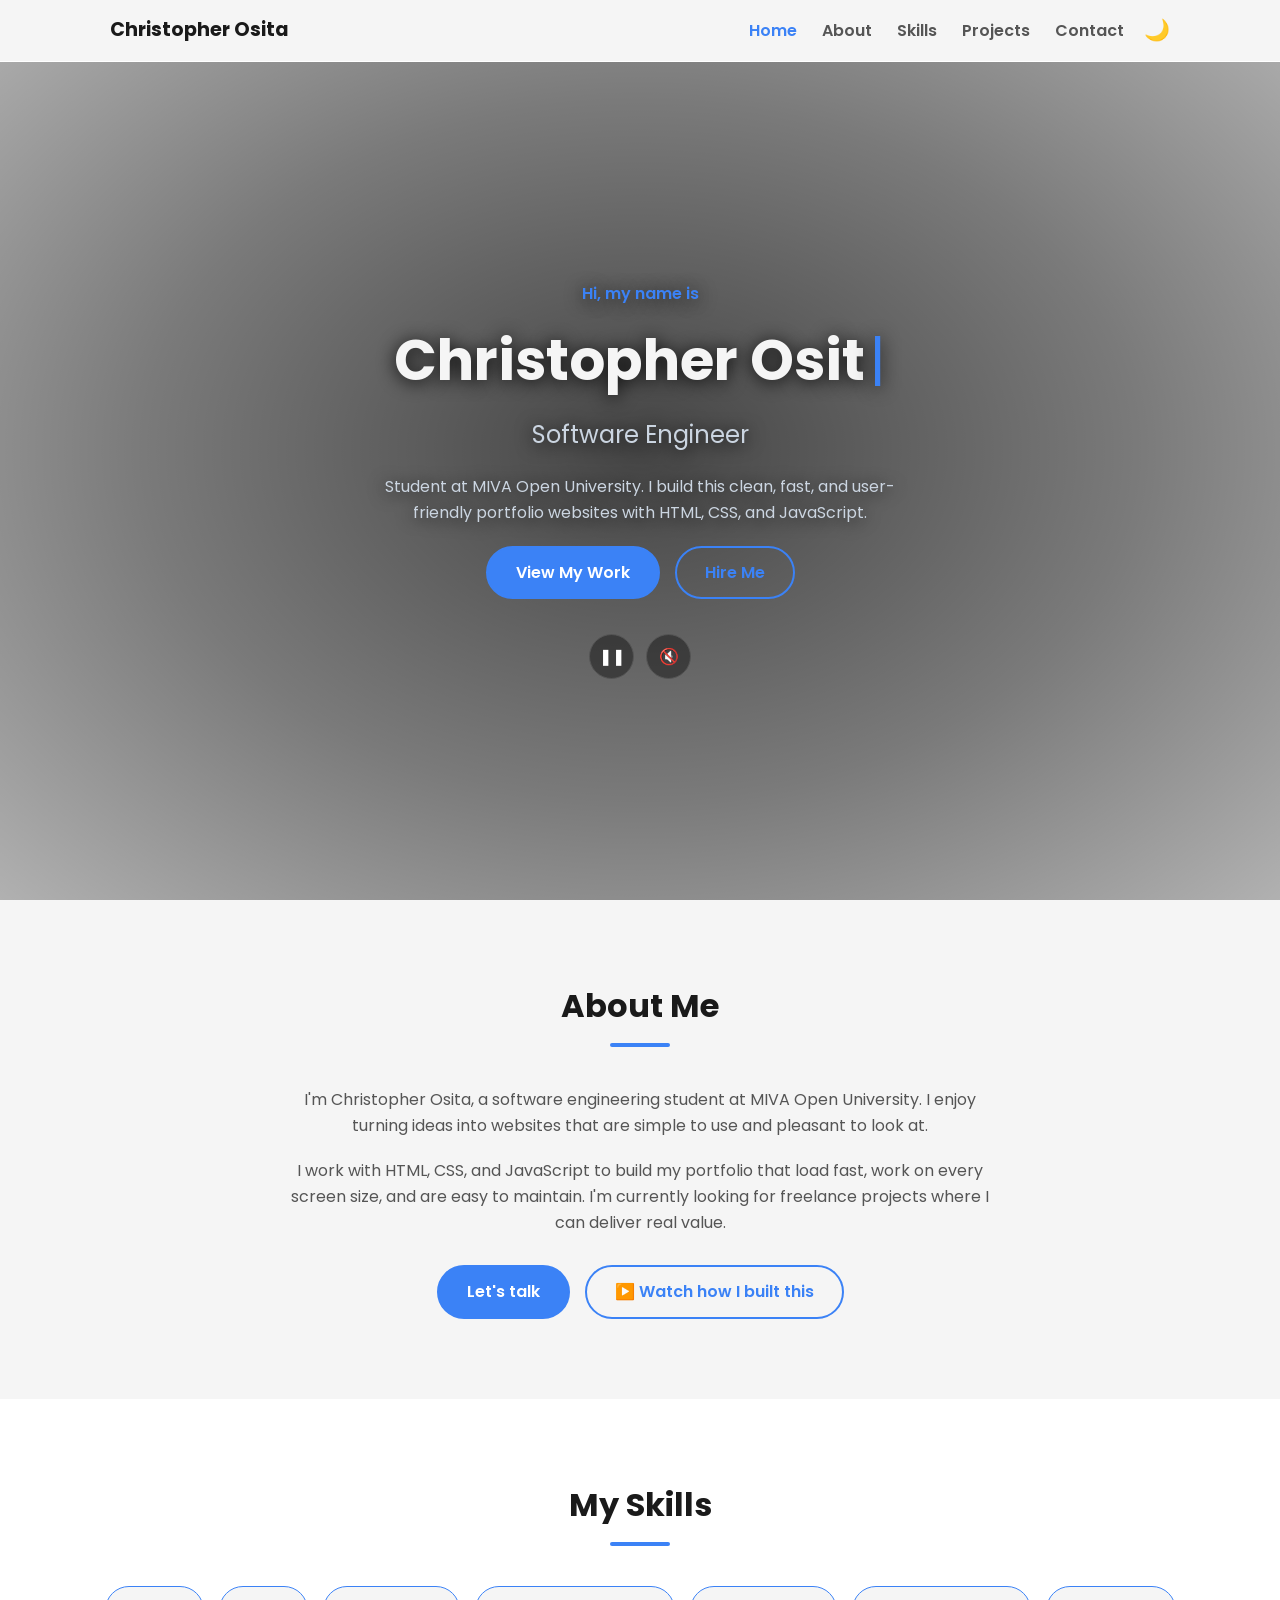
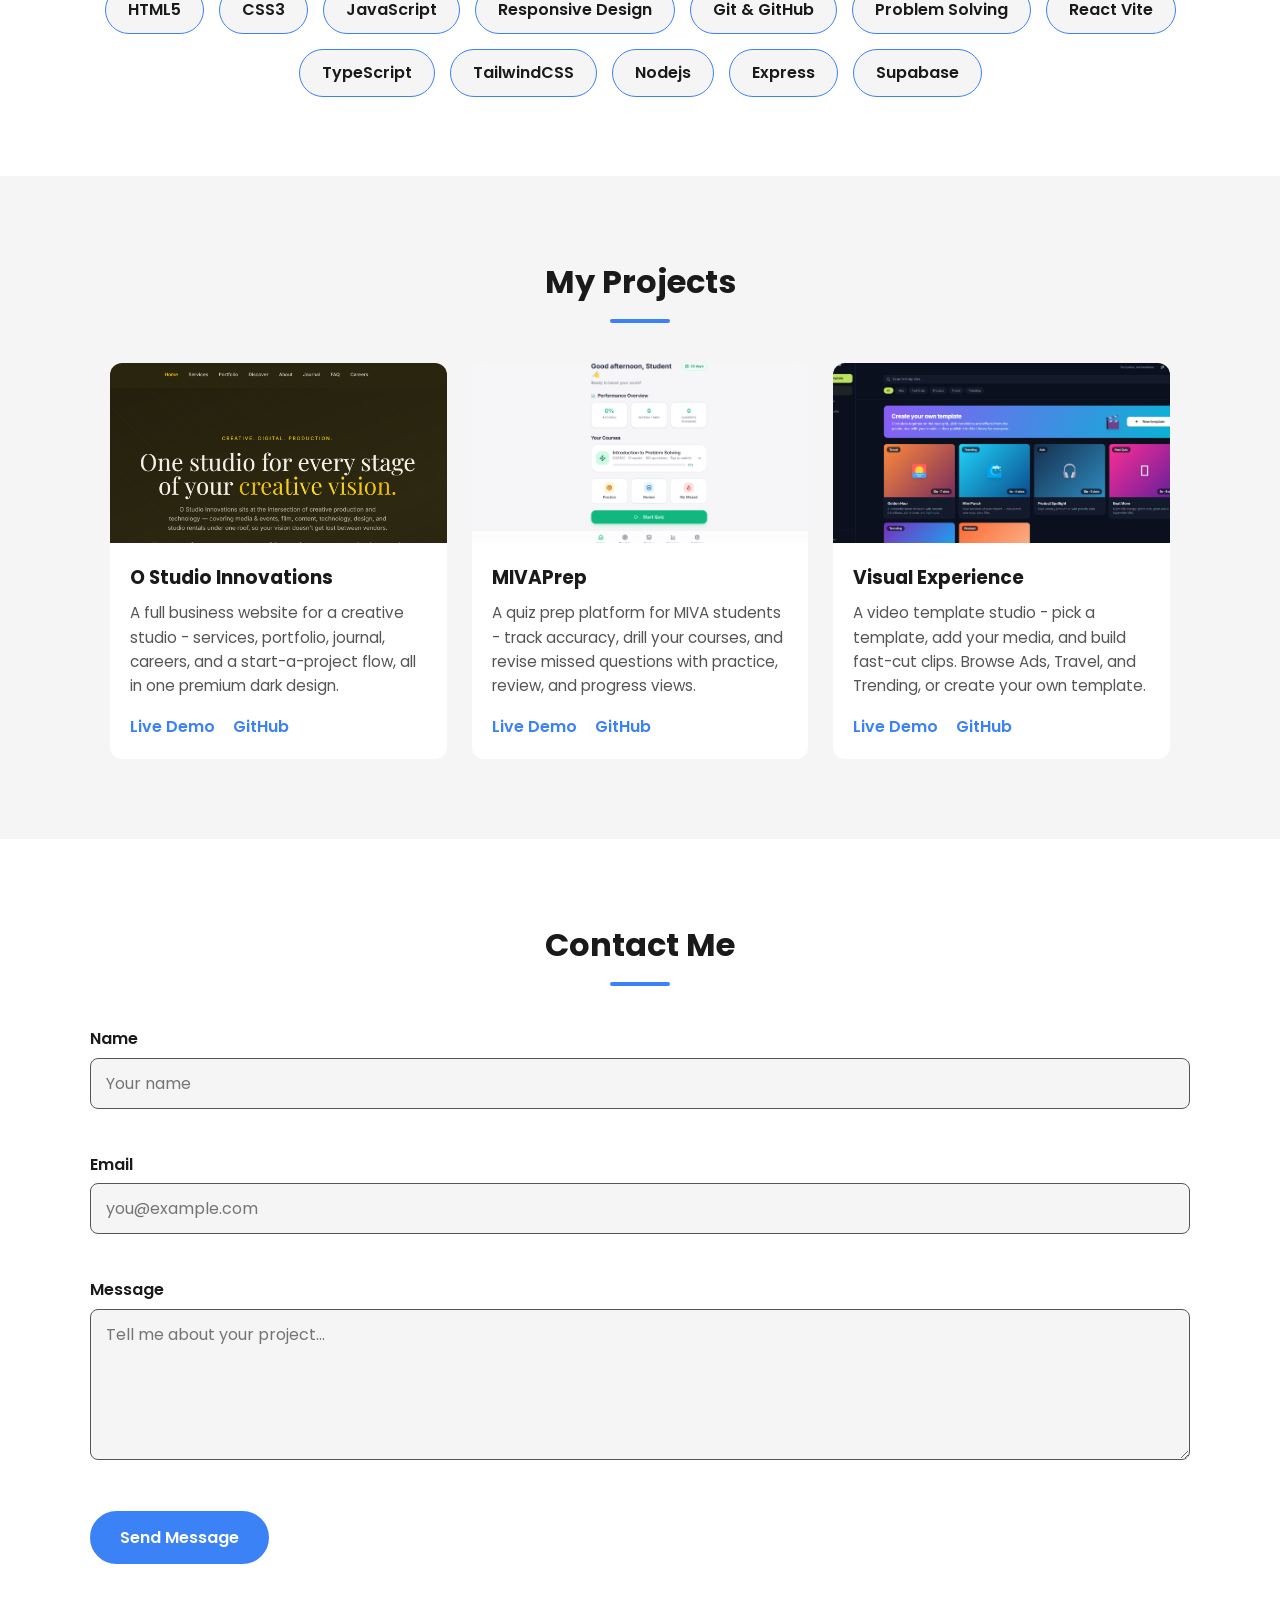
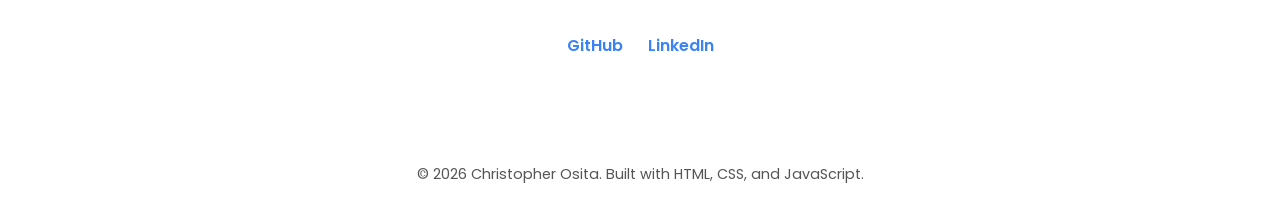
<file: index.html>
<!DOCTYPE html>
<html lang="en">
<head>
  <!-- Basic meta tags -->
  <meta charset="UTF-8">
  <meta name="viewport" content="width=device-width, initial-scale=1.0">
  <meta name="description" content="Christopher Osita - Software Engineer and student at MIVA Open University. View my projects and get in touch.">

  <!-- Social sharing tags (Open Graph) -->
  <meta property="og:title" content="Christopher Osita | Software Engineer">
  <meta property="og:description" content="Portfolio of Christopher Osita - Software Engineer, MIVA Open University.">
  <meta property="og:type" content="website">

  <title>Christopher Osita | Software Engineer</title>

  <!-- Google Font -->
  <link rel="preconnect" href="https://fonts.googleapis.com">
  <link href="https://fonts.googleapis.com/css2?family=Poppins:wght@400;600;700&display=swap" rel="stylesheet">

  <!-- External stylesheet -->
  <link rel="stylesheet" href="styles/styles.css">

  <!-- External script (defer = runs after HTML loads) -->
  <script src="js/script.js" defer></script>
</head>
<body>

  <!-- ============ NAVIGATION BAR ============ -->
  <header class="navbar">
    <div class="nav-container">
      <a href="#home" class="logo"><span class="logo-full">Christopher </span>Osita</a>

      <!-- Menu and toggles live together -->
      <div class="nav-actions">
        <!-- Navigation links -->
        <nav class="nav-menu" id="navMenu">
          <ul>
            <li><a href="#home" class="nav-link active">Home</a></li>
            <li><a href="#about" class="nav-link">About</a></li>
            <li><a href="#skills" class="nav-link">Skills</a></li>
            <li><a href="#projects" class="nav-link">Projects</a></li>
            <li><a href="#contact" class="nav-link">Contact</a></li>
          </ul>
        </nav>

        <!-- Mobile menu button (hamburger) -->
        <button class="nav-toggle" id="navToggle" aria-label="Open menu" aria-expanded="false">
          &#9776;
        </button>

        <!-- Dark / light mode button -->
        <button class="theme-toggle" id="themeToggle" aria-label="Toggle dark mode">
          &#127769;
        </button>
      </div>
    </div>
  </header>

  <main>

    <!-- ============ HERO SECTION ============ -->
    <section id="home" class="hero">
      <!-- Background video: small version on phones, full on desktop -->
      <video class="hero-video" id="heroVideo" autoplay muted loop playsinline>
        <source src="assets/hero-mobile.mp4" media="(max-width: 768px)" type="video/mp4">
        <source src="assets/hero.mp4" type="video/mp4">
      </video>
      <div class="hero-overlay"></div>

      <div class="hero-content">
        <p class="hero-hello">Hi, my name is</p>
        <h1><span id="heroName">Christopher Osita</span></h1>
        <p class="hero-title">Software Engineer</p>
        <p class="hero-tagline">
          Student at MIVA Open University. I build this clean, fast,
          and user-friendly portfolio websites with HTML, CSS, and JavaScript.
        </p>

        <div class="hero-buttons">
          <a href="#projects" class="btn btn-primary">View My Work</a>
          <a href="#contact" class="btn btn-outline">Hire Me</a>
        </div>

        <!-- Custom video controls (built with JavaScript) -->
        <div class="video-controls">
          <button id="playPauseBtn" aria-label="Play or pause video">&#10074;&#10074;</button>
          <button id="muteBtn" aria-label="Mute or unmute video">&#128263;</button>
        </div>
      </div>
    </section>

    <!-- ============ ABOUT SECTION ============ -->
    <section id="about" class="section">
      <h2 class="section-title reveal">About Me</h2>
      <div class="about-content reveal">
        <p>
          I'm Christopher Osita, a software engineering student at MIVA Open University.
          I enjoy turning ideas into websites that are simple to use and pleasant to look at.
        </p>
        <p>
          I work with HTML, CSS, and JavaScript to build my portfolio that load fast,
          work on every screen size, and are easy to maintain. I'm currently
          looking for freelance projects where I can deliver real value.
        </p>
        <div class="about-buttons">
          <a href="#contact" class="btn btn-primary">Let's talk</a>
          <button class="btn btn-outline" id="openVideoBtn">
            &#9654;&#65039; Watch how I built this
          </button>
        </div>
      </div>
    </section>

    <!-- ============ SKILLS SECTION ============ -->
    <section id="skills" class="section section-alt">
      <h2 class="section-title reveal">My Skills</h2>
      <ul class="skills-list reveal">
        <li>HTML5</li>
        <li>CSS3</li>
        <li>JavaScript</li>
        <li>Responsive Design</li>
        <li>Git &amp; GitHub</li>
        <li>Problem Solving</li>
        <li>React Vite</li>
        <li>TypeScript</li>
        <li>TailwindCSS</li>
        <li>Nodejs</li>
        <li>Express</li>
        <li>Supabase</li>
      </ul>
    </section>

    <!-- ============ PROJECTS SECTION ============ -->
    <section id="projects" class="section">
      <h2 class="section-title reveal">My Projects</h2>
      <div class="projects-grid">

        <!-- Project card 1 -->
        <article class="project-card reveal">
          <img src="assets/projects/proj1.png" alt="O Studio Innovations website" loading="lazy">
          <div class="project-info">
            <h3>O Studio Innovations</h3>
            <p>A full business website for a creative studio - services, portfolio, journal, careers, and a start-a-project flow, all in one premium dark design.</p>
            <div class="project-links">
              <a href="https://ostudioinnovations.vercel.app/" target="_blank" rel="noopener">Live Demo</a>
              <a href="https://github.com/osita-dev/ostudioinnovations" target="_blank" rel="noopener">GitHub</a>
            </div>
          </div>
        </article>

        <!-- Project card 2 -->
        <article class="project-card reveal">
          <img src="assets/projects/proj2.png" alt="MIVAPrep quiz dashboard" loading="lazy">
          <div class="project-info">
            <h3>MIVAPrep</h3>
            <p>A quiz prep platform for MIVA students - track accuracy, drill your courses, and revise missed questions with practice, review, and progress views.</p>
            <div class="project-links">
              <a href="https://mivaprep.vercel.app/" target="_blank" rel="noopener">Live Demo</a>
              <a href="https://github.com/osita-dev/mivaprep" target="_blank" rel="noopener">GitHub</a>
            </div>
          </div>
        </article>

        <!-- Project card 3 -->
        <article class="project-card reveal">
          <img src="assets/projects/proj3.png" alt="Visual Experience template library" loading="lazy">
          <div class="project-info">
            <h3>Visual Experience</h3>
            <p>A video template studio - pick a template, add your media, and build fast-cut clips. Browse Ads, Travel, and Trending, or create your own template.</p>
            <div class="project-links">
              <a href="https://visualexperience.vercel.app/" target="_blank" rel="noopener">Live Demo</a>
              <a href="https://github.com/osita-dev/VisualExperience" target="_blank" rel="noopener">GitHub</a>
            </div>
          </div>
        </article>

      </div>
    </section>

    <!-- ============ CONTACT SECTION ============ -->
    <section id="contact" class="section section-alt">
      <h2 class="section-title reveal">Contact Me</h2>

      <!-- Contact form (validated with JavaScript) -->
      <form class="contact-form reveal" id="contactForm" novalidate>
        <div class="form-group">
          <label for="name">Name</label>
          <input type="text" id="name" name="name" placeholder="Your name">
          <small class="error-message" id="nameError"></small>
        </div>

        <div class="form-group">
          <label for="email">Email</label>
          <input type="email" id="email" name="email" placeholder="you@example.com">
          <small class="error-message" id="emailError"></small>
        </div>

        <div class="form-group">
          <label for="message">Message</label>
          <textarea id="message" name="message" rows="5" placeholder="Tell me about your project..."></textarea>
          <small class="error-message" id="messageError"></small>
        </div>

        <button type="submit" class="btn btn-primary">Send Message</button>

        <!-- Success message appears here after valid submit -->
        <p class="success-message" id="successMessage"></p>
      </form>

      <!-- Social links -->
      <div class="social-links">
        <a href="https://github.com/osita-dev" target="_blank" rel="noopener">GitHub</a>
        <a href="https://www.linkedin.com/in/christopher-osita-46b4b6202/" target="_blank" rel="noopener">LinkedIn</a>
      </div>
    </section>

  </main>

  <!-- ============ VIDEO MODAL (how I built this) ============ -->
  <div class="video-modal" id="videoModal" aria-hidden="true">
    <div class="video-modal-box">
      <button class="video-modal-close" id="closeVideoBtn" aria-label="Close video">&times;</button>
      <video id="buildStoryVideo" controls preload="metadata">
        <source src="assets/build-story.mp4" type="video/mp4">
        Your browser does not support the video tag.
      </video>
      <p class="video-modal-caption">
        How I built this portfolio - screen recording with voiceover
      </p>
    </div>
  </div>

  <!-- ============ FOOTER ============ -->
  <footer class="footer">
    <p>&copy; 2026 Christopher Osita. Built with HTML, CSS, and JavaScript.</p>
  </footer>

</body>
</html>
</file>
<file: styles/styles.css>
/* ============================================
   Christopher Osita - Portfolio
   External stylesheet (styles.css)
   Order: variables -> base -> navbar -> hero
          -> sections -> footer -> responsive
   ============================================ */

/* ---------- 1. CSS VARIABLES (colors) ---------- */
/* Default theme: LIGHT - first launch shows a white screen */
:root {
  --bg: #f5f5f5;
  --bg-alt: #ffffff;
  --text: #1a1a1a;
  --text-muted: #555555;
  --accent: #3b82f6;
  --error: #ef4444;
  --success: #22c55e;
}

/* Dark theme - JavaScript adds this class to <body> when chosen */
body.dark-theme {
  --bg: #0f0f0f;
  --bg-alt: #1a1a1a;
  --text: #f5f5f5;
  --text-muted: #a0a0a0;
}

/* ---------- 2. BASE STYLES ---------- */
* {
  margin: 0;
  padding: 0;
  box-sizing: border-box;
}

html {
  scroll-behavior: smooth;   /* smooth scrolling for nav links */
}

body {
  font-family: "Poppins", sans-serif;
  background-color: var(--bg);
  color: var(--text);
  line-height: 1.6;
}

img {
  max-width: 100%;
  display: block;
}

a {
  color: var(--accent);
  text-decoration: none;
}

/* Keyboard focus ring (accessibility) */
a:focus-visible,
button:focus-visible,
input:focus-visible,
textarea:focus-visible {
  outline: 3px solid var(--accent);
  outline-offset: 2px;
}

/* ---------- 3. BUTTONS ---------- */
.btn {
  display: inline-block;
  padding: 12px 28px;
  border-radius: 50px;
  font-size: 1rem;
  font-weight: 600;
  font-family: inherit;      /* buttons don't inherit fonts by default */
  cursor: pointer;
  transition: transform 0.2s, background-color 0.2s;
  border: 2px solid var(--accent);
}

.btn-primary {
  background-color: var(--accent);
  color: #ffffff;
}

.btn-primary:hover {
  background-color: #2563eb;
  transform: translateY(-3px);
}

.btn-outline {
  background-color: transparent;
  color: var(--accent);
}

.btn-outline:hover {
  background-color: var(--accent);
  color: #ffffff;
  transform: translateY(-3px);
}

/* ---------- 4. NAVBAR ---------- */
.navbar {
  position: fixed;           /* stays on top while scrolling */
  top: 0;
  width: 100%;
  background-color: var(--bg);
  border-bottom: 1px solid var(--bg-alt);
  z-index: 1000;
}

.nav-container {
  max-width: 1100px;
  margin: 0 auto;
  padding: 15px 20px;
  display: flex;
  align-items: center;
  justify-content: space-between;
}

/* Menu + buttons stay side by side */
.nav-actions {
  display: flex;
  align-items: center;
  gap: 20px;
}

.logo {
  font-size: 1.2rem;
  font-weight: 700;
  color: var(--text);
}

.nav-menu ul {
  list-style: none;
  display: flex;
  gap: 25px;
}

.nav-link {
  color: var(--text-muted);
  font-weight: 600;
  transition: color 0.2s;
}

.nav-link:hover,
.nav-link.active {
  color: var(--accent);
}

/* Hamburger button - hidden on desktop */
.nav-toggle {
  display: none;
  background: none;
  border: none;
  color: var(--text);
  font-size: 1.6rem;
  cursor: pointer;
}

/* Theme (dark/light) button */
.theme-toggle {
  background: none;
  border: none;
  font-size: 1.3rem;
  cursor: pointer;
}

/* ---------- 5. HERO SECTION ---------- */
.hero {
  position: relative;
  min-height: 100vh;         /* full screen height */
  display: flex;
  align-items: center;
  justify-content: center;
  text-align: center;
  overflow: hidden;
}

/* Background video - fills the hero, scales on every screen size */
.hero-video {
  position: absolute;
  top: 0;
  left: 0;
  width: 100%;
  height: 100%;
  object-fit: cover;         /* keeps video proportions, crops edges */
  object-position: center;   /* keeps the laptop in view on all screens */
  pointer-events: none;      /* clicks pass through to buttons */
  z-index: -2;
}

/* Overlay: darker in the middle (behind the text), lighter at the edges
   so the illustration details stay visible */
.hero-overlay {
  position: absolute;
  top: 0;
  left: 0;
  width: 100%;
  height: 100%;
  background: radial-gradient(
    ellipse at center,
    rgba(0, 0, 0, 0.72) 0%,
    rgba(0, 0, 0, 0.5) 55%,
    rgba(0, 0, 0, 0.28) 100%
  );
  z-index: -1;
}

.hero-content {
  max-width: 750px;
  padding: 100px 20px 40px;
}

/* Shadow keeps text readable over any video */
.hero-hello,
.hero h1,
.hero-title,
.hero-tagline {
  text-shadow: 0 2px 18px rgba(0, 0, 0, 0.9);
}

.hero-hello {
  color: var(--accent);
  font-weight: 600;
}

.hero h1 {
  font-size: 3.5rem;
  font-weight: 700;
  margin: 10px 0;
  color: #f5f5f5;            /* always light - sits over dark video */
}

.hero-title {
  font-size: 1.5rem;
  color: #cbd5e1;            /* fixed light - theme colors would vanish here */
}

.hero-tagline {
  margin: 20px auto;
  max-width: 550px;
  color: #cbd5e1;            /* fixed light - theme colors would vanish here */
}

.hero-buttons {
  display: flex;
  gap: 15px;
  justify-content: center;
  flex-wrap: wrap;
}

/* Custom video control buttons */
.video-controls {
  margin-top: 35px;
  display: flex;
  gap: 12px;
  justify-content: center;
}

.video-controls button {
  width: 45px;
  height: 45px;
  border-radius: 50%;
  border: 1px solid var(--text-muted);
  background-color: rgba(0, 0, 0, 0.4);
  color: #ffffff;
  font-size: 1rem;
  cursor: pointer;
  transition: background-color 0.2s;
}

.video-controls button:hover {
  background-color: var(--accent);
}

/* ---------- 6. SECTIONS (shared) ---------- */
.section {
  max-width: 1100px;
  margin: 0 auto;
  padding: 80px 20px;
}

.section-alt {
  max-width: none;           /* full-width background... */
  background-color: var(--bg-alt);
}

.section-alt .section-title,
.section-alt .skills-list,
.section-alt .contact-form,
.section-alt .social-links {
  max-width: 1100px;
  margin-left: auto;         /* ...but content stays aligned */
  margin-right: auto;
}

.section-title {
  font-size: 2rem;
  text-align: center;
  margin-bottom: 40px;
  position: relative;
}

.section-title::after {
  content: "";
  display: block;
  width: 60px;
  height: 4px;
  background-color: var(--accent);
  margin: 12px auto 0;
  border-radius: 2px;
}

/* ---------- 7. ABOUT ---------- */
.about-content {
  max-width: 700px;
  margin: 0 auto;
  text-align: center;
}

.about-content p {
  color: var(--text-muted);
  margin-bottom: 20px;
}

.about-content .btn {
  margin-top: 10px;
}

/* ---------- 8. SKILLS ---------- */
.skills-list {
  list-style: none;
  display: flex;
  flex-wrap: wrap;
  gap: 15px;
  justify-content: center;
}

.skills-list li {
  background-color: var(--bg);
  border: 1px solid var(--accent);
  color: var(--text);
  padding: 10px 22px;
  border-radius: 50px;
  font-weight: 600;
  transition: transform 0.2s;
}

.skills-list li:hover {
  transform: translateY(-3px);
}

/* ---------- 9. PROJECTS ---------- */
.projects-grid {
  display: grid;
  grid-template-columns: repeat(3, 1fr);   /* 3 cards per row */
  gap: 25px;
}

.project-card {
  background-color: var(--bg-alt);
  border-radius: 12px;
  overflow: hidden;
  transition: transform 0.2s, box-shadow 0.2s;
}

.project-card:hover {
  transform: translateY(-6px);
  box-shadow: 0 10px 25px rgba(0, 0, 0, 0.3);
}

.project-card img {
  width: 100%;
  height: 180px;
  object-fit: cover;
}

.project-info {
  padding: 20px;
}

.project-info h3 {
  margin-bottom: 8px;
}

.project-info p {
  color: var(--text-muted);
  font-size: 0.95rem;
  margin-bottom: 15px;
}

.project-links {
  display: flex;
  gap: 18px;
  font-weight: 600;
}

/* ---------- 10. CONTACT FORM ---------- */
.contact-form {
  max-width: 600px;
  margin: 0 auto;
}

.form-group {
  margin-bottom: 20px;
}

.form-group label {
  display: block;
  font-weight: 600;
  margin-bottom: 6px;
}

.form-group input,
.form-group textarea {
  width: 100%;
  padding: 12px 15px;
  border: 1px solid var(--text-muted);
  border-radius: 8px;
  background-color: var(--bg);
  color: var(--text);
  font-family: inherit;
  font-size: 1rem;
}

.form-group input:focus,
.form-group textarea:focus {
  border-color: var(--accent);
}

/* Red border when input has an error (JS adds this class) */
.form-group input.invalid,
.form-group textarea.invalid {
  border-color: var(--error);
}

/* Error text under inputs - hidden until JS writes text */
.error-message {
  display: block;
  color: var(--error);
  font-size: 0.85rem;
  margin-top: 5px;
  min-height: 18px;          /* keeps layout from jumping */
}

/* Success message after valid submit */
.success-message {
  color: var(--success);
  font-weight: 600;
  margin-top: 15px;
  min-height: 24px;
}

.social-links {
  max-width: 600px;
  margin: 30px auto 0;
  display: flex;
  gap: 25px;
  justify-content: center;
  font-weight: 600;
}

/* ---------- 11. FOOTER ---------- */
.footer {
  text-align: center;
  padding: 25px 20px;
  background-color: var(--bg-alt);
  color: var(--text-muted);
  font-size: 0.9rem;
}

/* ---------- 12. SCROLL REVEAL ANIMATION ---------- */
/* Elements start invisible - JS adds .visible on scroll */
.reveal {
  opacity: 0;
  transform: translateY(30px);
  transition: opacity 0.6s ease, transform 0.6s ease;
}

.reveal.visible {
  opacity: 1;
  transform: translateY(0);
}

/* ---------- 13. RESPONSIVE DESIGN ---------- */

/* Tablet: 2 project cards per row */
@media (max-width: 1024px) {
  .projects-grid {
    grid-template-columns: repeat(2, 1fr);
  }
}

/* Phone: hamburger menu, 1 card per row */
@media (max-width: 768px) {
  .logo-full {
    display: none;              /* header shows only "Osita" on phones */
  }

  .nav-toggle {
    display: block;                  /* show hamburger */
  }

  .nav-menu {
    position: absolute;
    top: 100%;
    left: 0;
    width: 100%;
    background-color: var(--bg);
    border-bottom: 1px solid var(--bg-alt);
    display: none;                   /* hidden until clicked */
  }

  .nav-menu.open {
    display: block;                  /* JS adds this class */
  }

  .nav-menu ul {
    flex-direction: column;
    gap: 0;
    padding: 10px 0;
  }

  .nav-menu li a {
    display: block;
    padding: 12px 20px;
  }

  .hero h1 {
    font-size: 2.3rem;
  }

  .hero-title {
    font-size: 1.2rem;
  }

  .projects-grid {
    grid-template-columns: 1fr;      /* 1 card per row */
  }

  .section {
    padding: 60px 20px;
  }
}

/* ---------- 14. ACCESSIBILITY: reduce motion ---------- */
/* Respects the visitor's system setting */
@media (prefers-reduced-motion: reduce) {
  html {
    scroll-behavior: auto;
  }

  .reveal {
    opacity: 1;
    transform: none;
    transition: none;
  }

  * {
    animation: none !important;
    transition: none !important;
  }
}

/* ---------- 15. HERO TYPING + ENTRANCE ANIMATIONS ---------- */

/* Blinking cursor after the typed name */
#heroName::after {
  content: "|";
  color: var(--accent);
  font-weight: 400;
  margin-left: 4px;
  animation: blink 0.9s step-end infinite;
}

@keyframes blink {
  50% { opacity: 0; }
}

/* Shared entrance: fade up */
@keyframes fadeUp {
  from { opacity: 0; transform: translateY(20px); }
  to   { opacity: 1; transform: translateY(0); }
}

/* Hero parts appear one after another, timed to finish
   after the typing (17 letters x 110ms = ~1.9s) */
.hero-title,
.hero-tagline,
.hero-buttons,
.video-controls {
  animation: fadeUp 0.7s ease both;
}

.hero-title      { animation-delay: 2.1s; }
.hero-tagline    { animation-delay: 2.4s; }
.hero-buttons    { animation-delay: 2.7s; }
.video-controls  { animation-delay: 3s; }

/* Section titles: blue underline grows when section appears */
.section-title.visible::after {
  animation: growLine 0.7s ease 0.25s backwards;
}

@keyframes growLine {
  from { width: 0; }
  to   { width: 60px; }
}

/* Skill tags pop in one by one */
.skills-list.visible li {
  animation: popIn 0.45s ease both;
}

.skills-list li:nth-child(1) { animation-delay: 0.05s; }
.skills-list li:nth-child(2) { animation-delay: 0.15s; }
.skills-list li:nth-child(3) { animation-delay: 0.25s; }
.skills-list li:nth-child(4) { animation-delay: 0.35s; }
.skills-list li:nth-child(5) { animation-delay: 0.45s; }
.skills-list li:nth-child(6) { animation-delay: 0.55s; }

@keyframes popIn {
  from { opacity: 0; transform: translateY(15px) scale(0.9); }
  to   { opacity: 1; transform: translateY(0) scale(1); }
}

/* ---------- 16. ABOUT BUTTONS ---------- */
.about-buttons {
  display: flex;
  gap: 15px;
  justify-content: center;
  flex-wrap: wrap;
  margin-top: 10px;
}

/* ---------- 17. VIDEO MODAL (how I built this) ---------- */
.video-modal {
  position: fixed;
  inset: 0;                            /* covers the whole screen */
  background-color: rgba(0, 0, 0, 0.85);
  display: none;                       /* hidden until button clicked */
  align-items: center;
  justify-content: center;
  padding: 20px;
  z-index: 2000;
}

.video-modal.open {
  display: flex;                       /* JS adds this class */
}

.video-modal-box {
  position: relative;
  width: 100%;
  max-width: 900px;
  background-color: var(--bg-alt);
  border-radius: 12px;
  padding: 22px;
}

.video-modal-box video {
  width: 100%;
  border-radius: 8px;
  display: block;
}

.video-modal-caption {
  text-align: center;
  color: var(--text-muted);
  font-size: 0.9rem;
  margin-top: 12px;
}

.video-modal-close {
  position: absolute;
  top: -16px;
  right: -16px;
  width: 42px;
  height: 42px;
  border-radius: 50%;
  border: none;
  background-color: var(--accent);
  color: #ffffff;
  font-size: 1.4rem;
  cursor: pointer;
  line-height: 1;
}

.video-modal-close:hover {
  background-color: var(--error);
}

@media (max-width: 768px) {
  .video-modal-close {
    top: 6px;
    right: 6px;
  }
}
</file>
